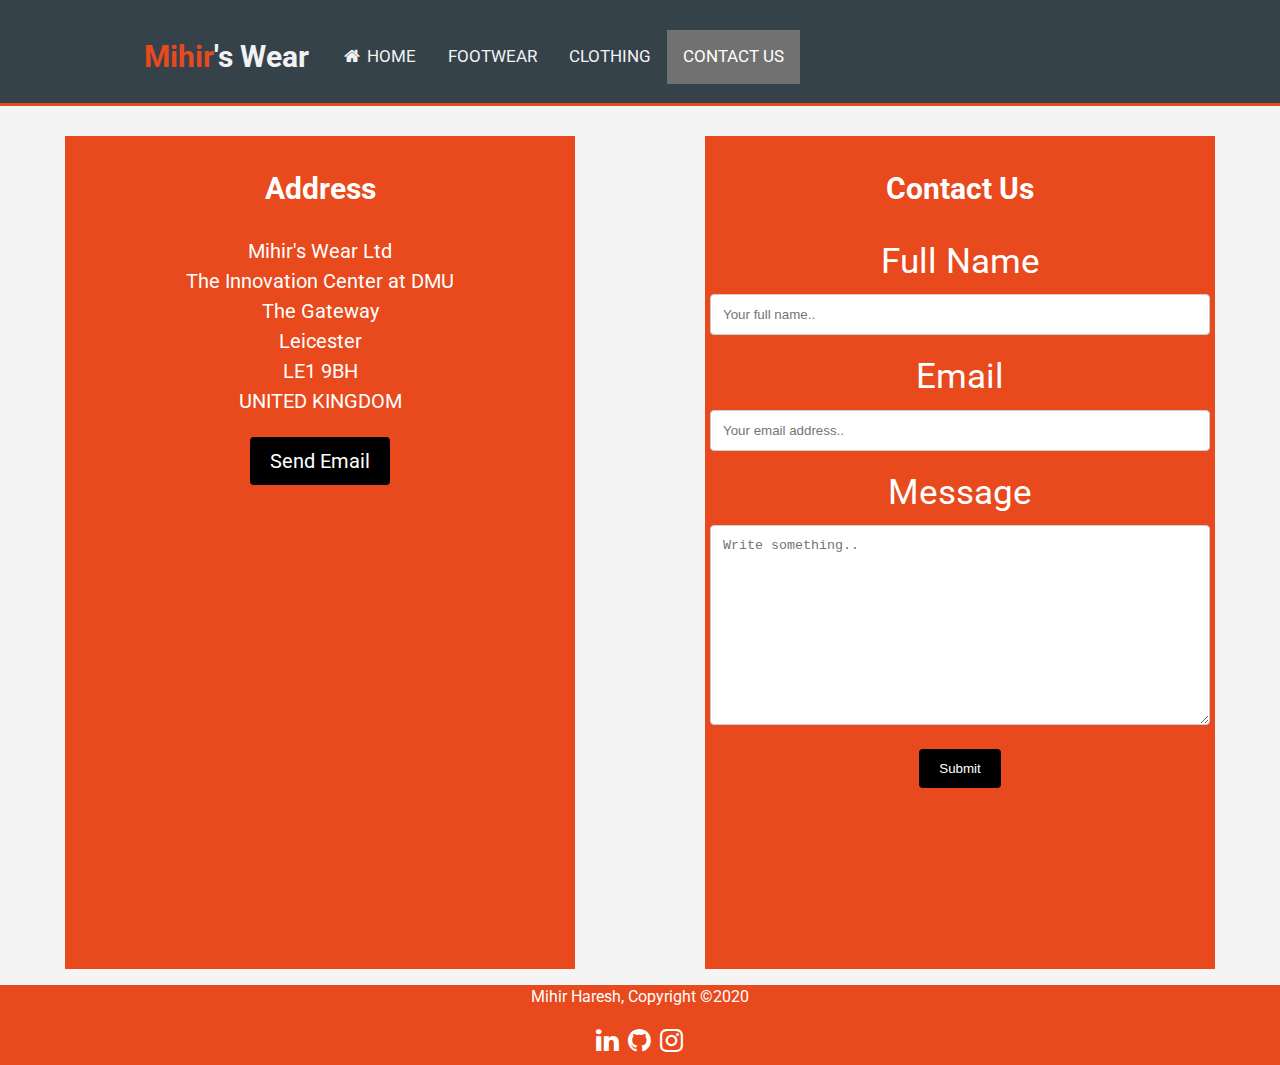
<file: contact_us.html>
<!doctype html>
<html lang="en">

<head>
  <meta charset="utf-8">
  <meta name="viewport" content="width=device-width, initial-scale=1.0">
  <link rel="stylesheet" href="https://cdnjs.cloudflare.com/ajax/libs/font-awesome/4.7.0/css/font-awesome.min.css">
  <link href="https://fonts.googleapis.com/css?family=Roboto&display=swap" rel="stylesheet">
  <title>CONTACT US</title>
  <link rel="stylesheet" href="css/styles.css">

</head>

<body>
  <header>
    <nav class="container">

      <div class="headernav" id="headernav">
        <div id="logo">
          <a style="text-transform: capitalize;" href="index.html">
            <p><span class="highlight">Mihir</span>'s Wear</p>
          </a>
        </div>
        <a href="index.html"><i class="fa fa-fw fa-home"></i> Home</a>
        <a href="footwear.html">Footwear</a>
        <a href="clothing.html">Clothing</a>
        <a href="contact_us.html" class="active">Contact Us</a>
        <a href="javascript:void(0);" class="icon" onclick="myFunction1()">
          <i class="fa fa-bars"></i>
        </a>
      </div>
    </nav>

  </header>


  <br>

  <div>
    <div class="flex-container">
      <div class="flex-item-contact">
        <h2>Address</h2>
        Mihir's Wear Ltd<br>
        The Innovation Center at DMU<br>
        The Gateway<br>
        Leicester<br>
        LE1 9BH <br>
        UNITED KINGDOM<br><br>

        <a class="button-email" href="mailto:someone@example.com?Subject=Hello%20again" target="_top">Send Email</a>
        <br> <br>
        <iframe
          src="https://www.google.com/maps/embed?pb=!1m18!1m12!1m3!1d2421.6966442804214!2d-1.1400378841884353!3d52.6293258798351!2m3!1f0!2f0!3f0!3m2!1i1024!2i768!4f13.1!3m3!1m2!1s0x487760df1661071b%3A0xb2483bae114f6f5a!2sGateway%20House!5e0!3m2!1sen!2suk!4v1585667737982!5m2!1sen!2suk"
          width="500" height="450" frameborder="0" style="border:0;" allowfullscreen="" aria-hidden="false"
          tabindex="0"></iframe>
      </div>
      <div class="flex-item-contact">
        <h2>Contact Us</h2>
        <form>
          <label for="fname">Full Name</label>
          <input type="text" id="fname" name="fullname" placeholder="Your full name..">

          <label for="email">Email</label>
          <input type="text" id="email" name="email" placeholder="Your email address..">

          <label for="message">Message</label>
          <textarea id="message" name="message" placeholder="Write something.." style="height:200px"></textarea>

          <input type="submit" value="Submit">
        </form>
      </div>
    </div>
  </div>

  <footer>
    <p>Mihir Haresh, Copyright &copy;2020</p>
    <div class="social">
      <a class="fa fa-linkedin fa-lg" aria-hidden="true"
        href="https://www.linkedin.com/in/mihir-h-a9b1a416b/"><span></span>
      </a>
      <a class="fa fa-github fa-lg" aria-hidden="true" href="https://github.com/mihirrh"><span></span>
      </a>
      <a class="fa fa-instagram fa-lg" aria-hidden="true" href="https://instagram.com/mihirrh"><span></span>
      </a>
    </div>
  </footer>

  <script src="js/scripts.js"></script>
  </script>

</body>

</html>
</file>
<file: css/styles.css>
body {

  font-family: 'Roboto', Arial, Helvetica, sans-serif;
  font-size: 20px;
  line-height: 1.5;
  padding: 0;
  margin: 0;
  background-color: #f4f4f4;
}

p {
  font-size: 16px;
}

div .text-sale {
  color: #e8491d;
  text-transform: uppercase;
  font-weight: bold;
  text-align: center;
}

label {
  font-size: 35px;
}

/* Main  */
.container {
  width: 80%;
  margin: auto;
  overflow: hidden;
}

.contact-containter {
  width: 1100px;
  margin: auto;
  overflow: hidden;
}

/* Header and the border*/
.ul {
  margin: 0;
  padding: 0;
}

a {
  color: #ffffff;
  text-decoration: none;
}

header {
  background: #35424a;
  color: #ffffff;
  padding-top: 30px;
  min-height: 70px;
  border-bottom: #e8491d 3px solid;
}

header a {
  color: #ffffff;
  text-decoration: none;
  text-transform: uppercase;
  font-size: 16px;
}

header #logo {
  /* float: left; */
  margin-right: 25px;
}

header #logo h1 {
  margin: 0;
}

header #logo p {
  font-size: 30px;
  margin: 0;
  font-weight: bold;
  top: -10px;
  display: block;
  position: relative
}

header nav {
  margin-top: 10px;
}

header .highlight,
header .current a {
  color: #e8491d;
  font-weight: bold;

}

header a:hover {
  color: #cccccc;
  font-weight: bold;
}

/* responsive nav bar */
.headernav {
  overflow: hidden;
}

.headernav a {
  float: left;
  display: block;
  color: #f2f2f2;
  text-align: center;
  padding: 14px 16px;
  text-decoration: none;
  font-size: 17px;
}

.headernav a:hover {
  background-color: #ddd;
  color: black;
}

.headernav a.active {
  color: white;
  /* background-color: #e8491d; */
}

.headernav .icon {
  display: none;
}

@media screen and (max-width: 600px) {
  .headernav a:not(:first-child) {
    display: none;
  }

  .headernav a.icon {
    float: right;
    display: block;
  }
}

@media screen and (max-width: 600px) {
  .headernav.responsive {
    position: relative;
  }

  .headernav.responsive .icon {
    position: absolute;
    right: 0;
    top: 0;
  }

  .headernav.responsive a {
    float: none;
    display: block;
    text-align: left;
  }
}

footer {
  left: 0;
  bottom: 0;
  width: 100%;
  position: auto;
  background-color: #e8491d;
  color: white;
  text-align: center;
}

div.social {
  margin-top: 5px;
  letter-spacing: 2px;
  padding-bottom: 10px;
}


/* Slideshow container */
.slideshow-container {
  max-width: 1200px;
  position: relative;
  margin: auto;
}

/* Caption text */
.text {
  color: #f2f2f2;
  font-size: 15px;
  padding: 8px 12px;
  position: absolute;
  bottom: 8px;
  width: 100%;
  text-align: center;
}

/* Number text (1/3 etc) */
.numbertext {
  color: #f2f2f2;
  font-size: 12px;
  padding: 8px 12px;
  position: absolute;
  top: 0;
}

/* The dots/bullets/indicators */
.dot {
  height: 15px;
  width: 15px;
  margin: 0 2px;
  background-color: #bbb;
  border-radius: 50%;
  display: inline-block;
  transition: background-color 0.6s ease;
}

.active {
  background-color: #717171;
}

/* Fading animation */
.fade {
  -webkit-animation-name: fade;
  -webkit-animation-duration: 1.5s;
  animation-name: fade;
  animation-duration: 1.5s;
}

@-webkit-keyframes fade {
  from {
    opacity: .4
  }

  to {
    opacity: 1
  }
}

@keyframes fade {
  from {
    opacity: .4
  }

  to {
    opacity: 1
  }
}

/* On smaller screens, decrease text size */
@media only screen and (max-width: 300px) {
  .text {
    font-size: 11px
  }
}

.flex-container {
  padding: 0;
  margin: 0;
  list-style: none;

  display: -webkit-box;
  display: -moz-box;
  display: -ms-flexbox;
  display: -webkit-flex;
  display: flex;

  -webkit-flex-flow: row wrap;
  justify-content: space-around;
}

.flex-item {
  background: #e8491d;
  padding: 5px;
  width: 250px;
  height: auto;
  margin-top: 10px;
  margin-bottom: 10px;
  color: white;
  font-weight: bold;
  font-size: 3em;
  text-align: center;
}

.flex-item-contact {
  background: #e8491d;
  padding: 5px;
  width: 500px;
  height: auto;
  color: white;
  text-align: center;
}

.card {
  box-shadow: 0 4px 8px 0 rgba(0, 0, 0, 0.2);
  max-width: 300px;
  margin: auto;
  text-align: center;
  font-family: arial;
  margin: 10px;
}

.price {
  color: white;
  font-size: 22px;
}

.card button {
  border: none;
  outline: 0;
  padding: 12px;
  color: white;
  background-color: #000;
  text-align: center;
  cursor: pointer;
  width: 100%;
  font-size: 18px;
}

.card button:hover {
  opacity: 0.7;
}

h4 {
  margin: 0;
  padding: 0;
  font-size: 20px;
}

input[type=text],
select,
textarea {
  width: 100%;
  padding: 12px;
  border: 1px solid #ccc;
  border-radius: 4px;
  box-sizing: border-box;
  margin-top: 6px;
  margin-bottom: 16px;
  resize: vertical;
}

input[type=submit] {
  background-color: #000;
  color: white;
  padding: 12px 20px;
  border: none;
  border-radius: 4px;
  cursor: pointer;
}

input[type=submit]:hover {
  background-color: #717171;
}

a.button-email {
  background-color: #000;
  color: white;
  padding: 12px 20px;
  border: none;
  border-radius: 4px;
  cursor: pointer;
}

a.button-email:hover {
  background-color: #717171;
}

.map-responsive {
  overflow: hidden;
  padding-bottom: 56.25%;
  position: relative;
  height: 0;
  margin-top: 25px;
}

.map-responsive iframe {
  left: 0;
  top: 0;
  height: 100%;
  width: 100%;
  position: absolute;
}

.button {
  margin: 20px;
}

.zoom {
  transition: transform 1000ms;
}

.zoom:hover {
  -ms-transform: scale(1.2);
  /* IE 9 */
  -webkit-transform: scale(1.2);
  /* Safari 3-8 */
  transform: scale(1.2);
}
</file>
